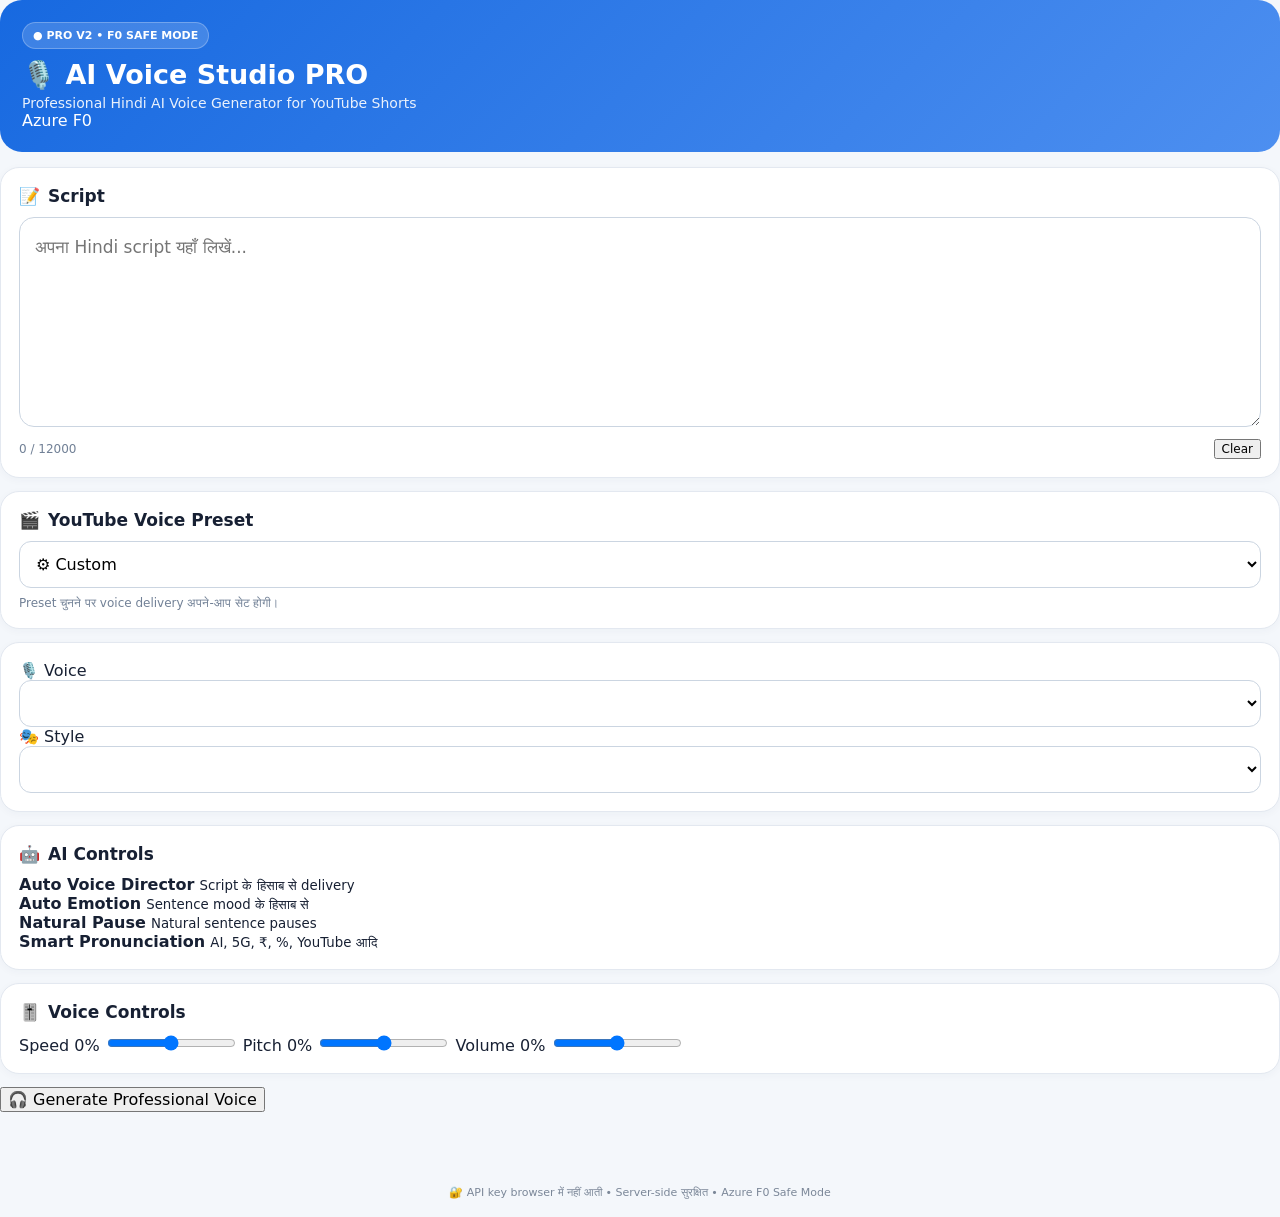
<file: index.html>
<!doctype html>
<html lang="hi">
<head>
<meta charset="utf-8">
<meta name="viewport" content="width=device-width,initial-scale=1">
<title>AI Voice Studio PRO V2</title>
<link rel="stylesheet" href="/static/style.css">
</head>

<body>
<div class="app">

<header class="hero">
  <div>
    <span class="pro-badge">● PRO V2 • F0 SAFE MODE</span>
    <h1>🎙️ AI Voice Studio PRO</h1>
    <p>Professional Hindi AI Voice Generator for YouTube Shorts</p>
  </div>
  <div class="safe">Azure F0</div>
</header>

<section class="card">
  <div class="section-title">📝 <b>Script</b></div>

  <textarea
    id="text"
    maxlength="12000"
    placeholder="अपना Hindi script यहाँ लिखें..."
  ></textarea>

  <div class="between">
    <span id="count">0 / 12000</span>
    <button id="clear" class="small">Clear</button>
  </div>
</section>

<section class="card">
  <div class="section-title">
    🎬 <b>YouTube Voice Preset</b>
  </div>

  <select id="preset">
    <option value="custom">⚙️ Custom</option>
    <option value="viral_fact">🔥 Viral Fact</option>
    <option value="news">📰 News</option>
    <option value="mystery">😱 Mystery</option>
    <option value="story">📖 Storytelling</option>
    <option value="education">🎓 Education</option>
    <option value="emotional">❤️ Emotional</option>
    <option value="motivation">💪 Motivation</option>
    <option value="funny">😂 Funny</option>
  </select>

  <p class="hint">
    Preset चुनने पर voice delivery अपने-आप सेट होगी।
  </p>
</section>

<section class="card grid">

  <div>
    <label>🎙️ Voice</label>
    <select id="voice"></select>
  </div>

  <div>
    <label>🎭 Style</label>
    <select id="style"></select>
  </div>

</section>

<section class="card">

  <div class="section-title">
    🤖 <b>AI Controls</b>
  </div>

  <div class="toggle-row">

    <div>
      <span>
        <b>Auto Voice Director</b>
        <small>Script के हिसाब से delivery</small>
      </span>

      <label class="switch">
        <input id="auto_director" type="checkbox" checked>
        <i></i>
      </label>
    </div>

    <div>
      <span>
        <b>Auto Emotion</b>
        <small>Sentence mood के हिसाब से</small>
      </span>

      <label class="switch">
        <input id="auto_emotion" type="checkbox" checked>
        <i></i>
      </label>
    </div>

    <div>
      <span>
        <b>Natural Pause</b>
        <small>Natural sentence pauses</small>
      </span>

      <label class="switch">
        <input id="auto_pause" type="checkbox" checked>
        <i></i>
      </label>
    </div>

    <div>
      <span>
        <b>Smart Pronunciation</b>
        <small>AI, 5G, ₹, %, YouTube आदि</small>
      </span>

      <label class="switch">
        <input id="pronunciation" type="checkbox" checked>
        <i></i>
      </label>
    </div>

  </div>
</section>

<section class="card">

  <div class="section-title">
    🎚️ <b>Voice Controls</b>
  </div>

  <label>
    Speed <span id="rv">0%</span>
  </label>
  <input id="rate" type="range" min="-30" max="30" value="0">

  <label>
    Pitch <span id="pv">0%</span>
  </label>
  <input id="pitch" type="range" min="-20" max="20" value="0">

  <label>
    Volume <span id="vv">0%</span>
  </label>
  <input id="volume" type="range" min="-20" max="20" value="0">

</section>

<button id="generate">
  🎧 Generate Professional Voice
</button>

<p id="status"></p>

<section id="out" class="card hidden">

  <div class="section-title">
    🎧 <b>Voice Preview</b>
  </div>

  <audio id="audio" controls></audio>

  <a
    id="download"
    download="ai-voice-pro-v2.mp3"
  >
    ⬇️ Download MP3
  </a>

</section>

<footer>
  🔐 API key browser में नहीं आती • Server-side सुरक्षित • Azure F0 Safe Mode
</footer>

</div>

<script src="/static/app.js"></script>
</body>
    </html>
</file>
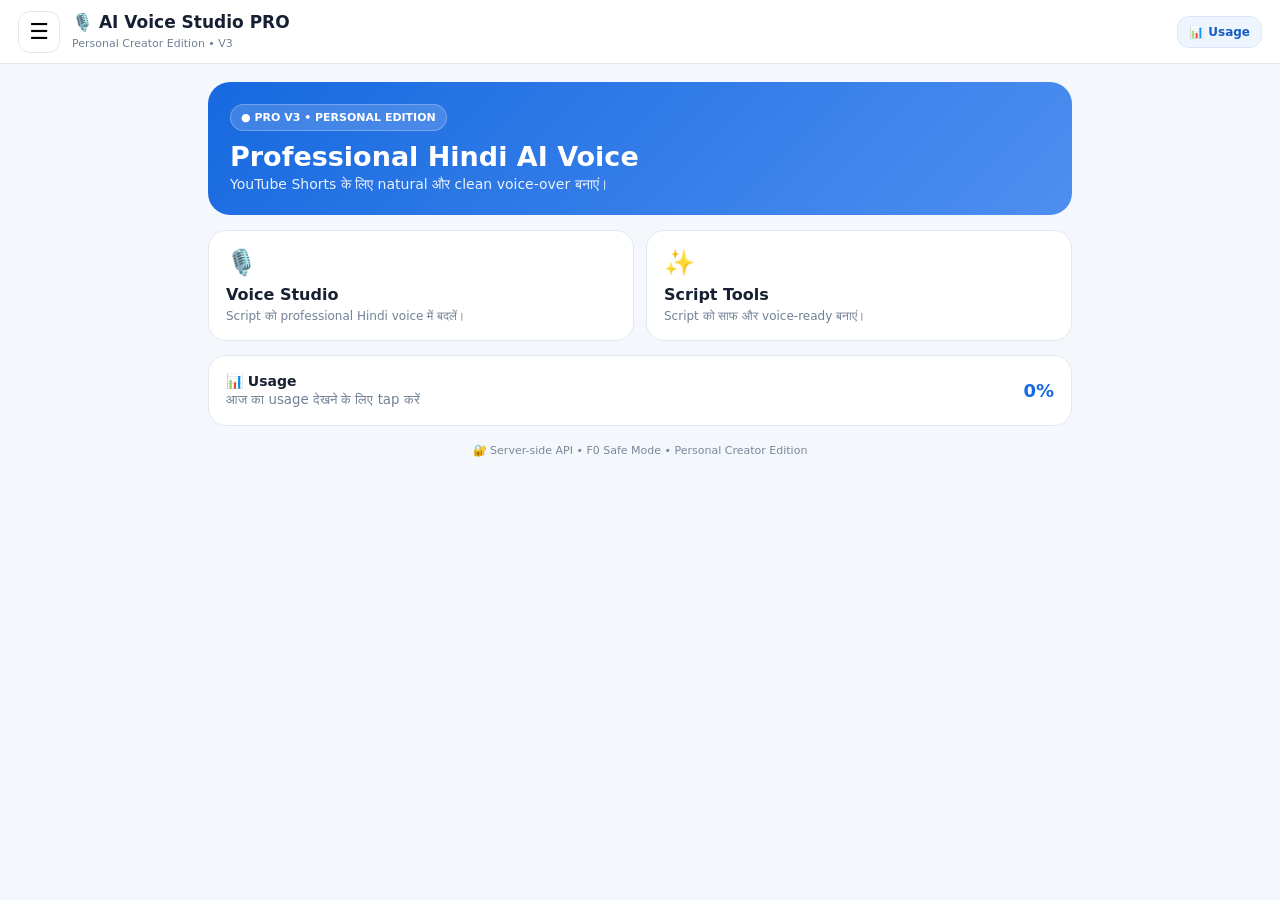
<file: static/index.html>
<!doctype html>
<html lang="hi">
<head>
<meta charset="utf-8">
<meta name="viewport" content="width=device-width,initial-scale=1">
<meta name="theme-color" content="#1769e0">

<title>AI Voice Studio PRO V3</title>

<link rel="stylesheet" href="/static/style.css">
</head>

<body>

<div class="app">

  <!-- TOP BAR -->
  <header class="topbar">

    <button id="menu_btn" class="menu-btn" aria-label="Menu">
      ☰
    </button>

    <div class="brand">
      <strong>🎙️ AI Voice Studio PRO</strong>
      <small>Personal Creator Edition • V3</small>
    </div>

    <button id="usage_mini" class="usage-mini">
      📊 Usage
    </button>

  </header>


  <!-- SIDEBAR -->

  <aside id="sidebar" class="sidebar">

    <div class="sidebar-head">

      <div class="sidebar-title">
        🎙️ AI Voice Studio
      </div>

      <button id="close_sidebar" class="close-sidebar">
        ×
      </button>

    </div>


    <nav class="nav">

      <button class="active" data-section="dashboard">
        🏠 Dashboard
      </button>

      <button data-section="voice">
        🎙️ Voice Studio
      </button>

      <button data-section="script">
        📝 Script Tools
      </button>

      <button id="history_nav">
        🕘 History
      </button>

      <button id="usage_nav">
        📊 Usage
      </button>

      <button id="settings_nav">
        ⚙️ Settings
      </button>

    </nav>

  </aside>

  <div id="overlay" class="overlay"></div>


  <!-- MAIN -->

  <main class="main">

    <!-- HERO -->

    <section class="hero">

      <span class="pro-badge">
        ● PRO V3 • PERSONAL EDITION
      </span>

      <h1>
        Professional Hindi AI Voice
      </h1>

      <p>
        YouTube Shorts के लिए natural और clean voice-over बनाएं।
      </p>

    </section>


    <!-- DASHBOARD -->

    <section id="dashboard_section">

      <div class="dashboard-grid">

        <button class="tool-card" data-open="voice">

          <div class="tool-icon">
            🎙️
          </div>

          <h3>
            Voice Studio
          </h3>

          <p>
            Script को professional Hindi voice में बदलें।
          </p>

        </button>


        <button class="tool-card" data-open="script">

          <div class="tool-icon">
            ✨
          </div>

          <h3>
            Script Tools
          </h3>

          <p>
            Script को साफ और voice-ready बनाएं।
          </p>

        </button>

      </div>


      <!-- USAGE -->

      <button id="usage_card" class="tool-card usage-card">

        <div class="usage-info">

          <b>
            📊 Usage
          </b>

          <small id="usage_summary">
            आज का usage देखने के लिए tap करें
          </small>

        </div>

        <div id="usage_percent" class="usage-percent">
          0%
        </div>

      </button>


      <!-- RECENT -->


    </section>


    <!-- VOICE STUDIO -->

    <section id="voice_section" class="hidden">

      <div class="card">

        <div class="section-title">
          📝 <b>Script</b>
        </div>

        <textarea
          id="text"
          maxlength="12000"
          placeholder="अपना Hindi script यहाँ लिखें..."
        ></textarea>

        <div class="between">

          <span id="count">
            0 / 12000
          </span>

          <button id="clear" class="small-btn">
            Clear
          </button>

        </div>

      </div>


      <!-- PRESET -->

      <div class="card">

        <div class="section-title">
          🎬 <b>YouTube Voice Preset</b>
        </div>

        <select id="preset">

          <option value="custom">
            ⚙️ Custom
          </option>

          <option value="viral_fact">
            🔥 Viral Fact
          </option>

          <option value="news">
            📰 News
          </option>

          <option value="mystery">
            😱 Mystery
          </option>

          <option value="story">
            📖 Storytelling
          </option>

          <option value="education">
            🎓 Education
          </option>

          <option value="emotional">
            ❤️ Emotional
          </option>

          <option value="motivation">
            💪 Motivation
          </option>

          <option value="funny">
            😂 Funny
          </option>

        </select>

        <p class="hint">
          Preset voice delivery को automatically adjust करता है।
        </p>

      </div>


      <!-- VOICE -->
<!-- VOICE ENGINE AND VOICE SELECTOR -->

<div class="card">

  <div class="section-title">
    ⚙️ <b>Voice Engine</b>
  </div>

  <label for="engine" class="field-label">
    Choose Voice Engine
  </label>

  <select id="engine">
    <option value="edge" selected>🟢 Edge TTS</option>
    <option value="azure">🔵 Azure Speech</option>
  </select>

  <p class="hint">
    Edge TTS से आवाज बनाने की कोशिश करें।
    Azure Speech के लिए सक्रिय Azure सेवा आवश्यक है।
  </p>

  <div class="section-title" style="margin-top:20px">
    🎙️ <b>Select Voice</b>
  </div>

  <div class="voice-select-row">

    <select id="voice">
      <option value="arjun">Arjun — Male</option>
    </select>

    <button
      id="selected_voice_preview"
      class="voice-select-preview"
      type="button"
      aria-label="Preview selected voice"
    >
      ▶
    </button>

  </div>

  <audio
    id="preview_audio"
    class="hidden"
    controls
  ></audio>

</div>


      <!-- AI CONTROLS -->

      <div class="card">

        <div class="section-title">
          🤖 <b>AI Controls</b>
        </div>

        <div class="control-list">


          <div class="control-item">

            <span>
              <b>Auto Voice Director</b>
              <small>Script के अनुसार delivery</small>
            </span>

            <label class="switch">

              <input
                id="auto_director"
                type="checkbox"
                checked
              >

              <i></i>

            </label>

          </div>


          <div class="control-item">

            <span>
              <b>Auto Emotion</b>
              <small>Sentence mood के अनुसार</small>
            </span>

            <label class="switch">

              <input
                id="auto_emotion"
                type="checkbox"
                checked
              >

              <i></i>

            </label>

          </div>


          <div class="control-item">

            <span>
              <b>Natural Pause</b>
              <small>Natural sentence pauses</small>
            </span>

            <label class="switch">

              <input
                id="auto_pause"
                type="checkbox"
                checked
              >

              <i></i>

            </label>

          </div>


          <div class="control-item">

            <span>
              <b>Smart Pronunciation</b>
              <small>AI, YouTube, 5G, ₹ और %</small>
            </span>

            <label class="switch">

              <input
                id="pronunciation"
                type="checkbox"
                checked
              >

              <i></i>

            </label>

          </div>


        </div>

      </div>


      <!-- VOICE BOOST -->

      <div class="card">

        <div class="section-title">
          🔊 <b>Voice Boost</b>
        </div>

        <div class="boost-grid">

          <button class="boost-btn active" data-boost="0">
            Normal
          </button>

          <button class="boost-btn" data-boost="5">
            +5%
          </button>

          <button class="boost-btn" data-boost="10">
            +10%
          </button>

          <button class="boost-btn" data-boost="15">
            +15%
          </button>

        </div>

      </div>


      <!-- ADVANCED VOICE -->

      <div class="card">

        <div class="section-title">
          🎚️ <b>Voice Controls</b>
        </div>


        <div class="value-control">

          <span>
            Speed
          </span>

          <button id="rate_minus">
            −
          </button>

          <span id="rate_value" class="value-display">
            0%
          </span>

          <button id="rate_plus">
            +
          </button>

        </div>


        <div class="value-control">

          <span>
            Pitch
          </span>

          <button id="pitch_minus">
            −
          </button>

          <span id="pitch_value" class="value-display">
            0%
          </span>

          <button id="pitch_plus">
            +
          </button>

        </div>


        <div class="value-control">

          <span>
            Volume
          </span>

          <button id="volume_minus">
            −
          </button>

          <span id="volume_value" class="value-display">
            0%
          </span>

          <button id="volume_plus">
            +
          </button>

        </div>


        <button
          id="advanced_toggle"
          class="preview-btn"
        >
          ⚙️ Advanced Controls
        </button>


        <div
          id="advanced_controls"
          class="advanced hidden"
        >

          <p class="hint">
            Speed: -30% से +30%
          </p>

          <p class="hint">
            Pitch: -20% से +20%
          </p>

          <p class="hint">
            Volume: -20% से +20%
          </p>

        </div>

      </div>


      <!-- GENERATE -->

      <button
        id="preview"
        class="preview-btn"
      >
        ▶️ Quick Voice Preview
      </button>


      <button
        id="generate"
        class="generate"
      >
        🎧 Generate Professional Voice
      </button>


      <p id="status"></p>


      <!-- OUTPUT -->

      <section
        id="out"
        class="card hidden"
      >

        <div class="section-title">
          🎧 <b>Voice Preview</b>
        </div>

        <audio
          id="audio"
          controls
        ></audio>

        <a
          id="download"
          class="download"
          download="ai-voice-pro-v3.mp3"
        >
          ⬇️ Download MP3
        </a>

      </section>

    </section>


    <!-- SCRIPT TOOLS -->

    <section
      id="script_section"
      class="hidden"
    >

      <div class="card">

        <div class="section-title">
          ✨ <b>AI Script</b>
        </div>

        <p class="hint">
          Topic से Shorts script तैयार करने के लिए।
        </p>

        <textarea
          id="script_topic"
          placeholder="उदाहरण: अंतरिक्ष के 5 रोचक तथ्य"
        ></textarea>

        <button
          id="script_generate"
          class="generate"
        >
          ✨ Generate Script
        </button>

      </div>


      <div class="card">

        <div class="section-title">
          🧹 <b>Clean Script</b>
        </div>

        <textarea
          id="clean_text"
          placeholder="अपनी rough script यहाँ डालें..."
        ></textarea>

        <button
          id="clean_script"
          class="preview-btn"
        >
          🧹 Clean Script
        </button>

      </div>


      <div
        id="script_result"
        class="card hidden"
      >

        <div class="section-title">
          📝 <b>Result</b>
        </div>

        <textarea
          id="script_output"
        ></textarea>

        <button
          id="use_script"
          class="generate"
        >
          🎙️ Use in Voice Studio
        </button>

      </div>

    </section>


    <!-- HISTORY -->

    <section
      id="history_section"
      class="hidden"
    >

      <div class="card">

        <div class="section-title">
          🕘 <b>Voice History</b>
        </div>

        <div id="history_list"></div>

      </div>

    </section>


    <!-- SETTINGS -->

<section
  id="settings_section"
  class="hidden"
>

  <div class="card settings-card">

    <div class="section-title">
      ⚙️ <b>Settings</b>
    </div>

    <p class="hint">
      Voice Studio की default settings यहाँ बदलें।
    </p>


    <!-- DEFAULT VOICE -->

    <div class="setting-item">

      <label>
        Default Voice
      </label>

      <select id="setting_voice">
        <option value="arjun">Arjun — Male</option>
      </select>

    </div>


    <!-- DEFAULT PRESET -->

    <div class="setting-item">

      <label>
        Default Preset
      </label>

      <select id="setting_preset">

        <option value="custom">⚙️ Custom</option>

        <option value="viral_fact">🔥 Viral Fact</option>

        <option value="news">📰 News</option>

        <option value="mystery">😱 Mystery</option>

        <option value="story">📖 Storytelling</option>

        <option value="education">🎓 Education</option>

        <option value="emotional">❤️ Emotional</option>

        <option value="motivation">💪 Motivation</option>

        <option value="funny">😂 Funny</option>

      </select>

    </div>


    <!-- DEFAULT SPEED -->

    <div class="setting-item">

      <label>
        Default Speed
      </label>

      <select id="setting_rate">

        <option value="-10">-10%</option>
        <option value="-5">-5%</option>
        <option value="0" selected>0%</option>
        <option value="5">+5%</option>
        <option value="10">+10%</option>

      </select>

    </div>


    <!-- DEFAULT PITCH -->

    <div class="setting-item">

      <label>
        Default Pitch
      </label>

      <select id="setting_pitch">

        <option value="-10">-10%</option>
        <option value="-5">-5%</option>
        <option value="0" selected>0%</option>
        <option value="5">+5%</option>
        <option value="10">+10%</option>

      </select>

    </div>


    <!-- DEFAULT VOLUME -->

    <div class="setting-item">

      <label>
        Default Volume
      </label>

      <select id="setting_volume">

        <option value="-10">-10%</option>
        <option value="-5">-5%</option>
        <option value="0" selected>0%</option>
        <option value="5">+5%</option>
        <option value="10">+10%</option>

      </select>

    </div>


    <!-- TOGGLES -->

    <div class="setting-item toggle-setting">

      <span>
        <b>Auto Voice Director</b>
        <small>Script के अनुसार delivery</small>
      </span>

      <label class="switch">

        <input
          id="setting_director"
          type="checkbox"
          checked
        >

        <i></i>

      </label>

    </div>


    <div class="setting-item toggle-setting">

      <span>
        <b>Auto Emotion</b>
        <small>Sentence mood के अनुसार</small>
      </span>

      <label class="switch">

        <input
          id="setting_emotion"
          type="checkbox"
          checked
        >

        <i></i>

      </label>

    </div>


    <div class="setting-item toggle-setting">

      <span>
        <b>Natural Pause</b>
        <small>Natural sentence pauses</small>
      </span>

      <label class="switch">

        <input
          id="setting_pause"
          type="checkbox"
          checked
        >

        <i></i>

      </label>

    </div>


    <div class="setting-item toggle-setting">

      <span>
        <b>Smart Pronunciation</b>
        <small>AI, YouTube, 5G, ₹ और %</small>
      </span>

      <label class="switch">

        <input
          id="setting_pronunciation"
          type="checkbox"
          checked
        >

        <i></i>

      </label>

    </div>


    <button
      id="save_settings"
      class="generate settings-save"
    >
      💾 Save Settings
    </button>


    <p
      id="settings_status"
      class="settings-status"
    ></p>


    <p class="hint">
      Settings इसी device के browser में save रहेंगी।
    </p>

  </div>

</section>


    <footer>
      🔐 Server-side API • F0 Safe Mode • Personal Creator Edition
    </footer>

  </main>


  <!-- USAGE MODAL -->

  <div
    id="usage_modal"
    class="modal"
  >

    <div class="modal-box">

      <div class="modal-head">

        <h3>
          📊 Usage Details
        </h3>

        <button
          id="usage_close"
          class="modal-close"
        >
          ×
        </button>

      </div>


      <p>
       This Month's Characters
      </p>

      <div class="usage-bar">
        <div
          id="usage_fill"
          class="usage-fill"
        ></div>
      </div>


      <div class="usage-info">

        <b>
          Used
        </b>

        <small id="usage_used">
          0 characters
        </small>

      </div>


      <br>


      <div class="usage-info">

        <b>
          Remaining
        </b>

        <small id="usage_remaining">
          App limit not configured
        </small>

      </div>


      <br>


      <div class="usage-info">

        <b>
          Voices Generated
        </b>

        <small id="usage_generations">
          0
        </small>

      </div>


      <br>


      <div class="usage-info">

        <b>
          Last Generation
        </b>

        <small id="usage_last">
          अभी कोई generation नहीं
        </small>

      </div>


      <p class="hint">
        यह App Usage counter है। इसे Azure की वास्तविक remaining quota न समझें।
      </p>

    </div>

  </div>


<script src="/static/app.js"></script>

</div>

</body>
  </html>
</file>
<file: static/style.css>
*{
  box-sizing:border-box;
}

:root{
  --bg:#f4f7fb;
  --card:#ffffff;
  --text:#172033;
  --muted:#718096;
  --border:#e3e8f0;
  --primary:#1769e0;
  --soft:#eef5ff;
  --danger:#d93025;
  --success:#16833a;
}

html,
body{
  margin:0;
  padding:0;
  background:var(--bg);
  color:var(--text);
  font-family:system-ui,-apple-system,"Segoe UI",Roboto,sans-serif;
}

body{
  min-height:100vh;
}

button,
select,
textarea,
input{
  font:inherit;
}

button{
  cursor:pointer;
}

/* TOPBAR */

.topbar{
  height:64px;
  background:#fff;
  border-bottom:1px solid var(--border);
  display:flex;
  align-items:center;
  gap:12px;
  padding:0 18px;
  position:sticky;
  top:0;
  z-index:30;
}

.menu-btn{
  width:42px;
  height:42px;
  border:1px solid var(--border);
  background:#fff;
  border-radius:12px;
  font-size:22px;
}

.brand{
  flex:1;
}

.brand strong{
  display:block;
  font-size:17px;
}

.brand small{
  color:var(--muted);
  font-size:11px;
}

.usage-mini{
  border:1px solid #dbe8fb;
  background:var(--soft);
  color:#145cc4;
  border-radius:12px;
  padding:8px 11px;
  font-size:12px;
  font-weight:800;
}

/* SIDEBAR */

.sidebar{
  position:fixed;
  top:0;
  left:-290px;
  width:280px;
  height:100vh;
  background:#fff;
  border-right:1px solid var(--border);
  z-index:100;
  padding:18px;
  transition:left .22s ease;
  overflow-y:auto;
}

.sidebar.open{
  left:0;
}

.sidebar-head{
  display:flex;
  align-items:center;
  justify-content:space-between;
  margin-bottom:22px;
}

.sidebar-title{
  font-weight:850;
  font-size:18px;
}

.close-sidebar{
  width:38px;
  height:38px;
  border:0;
  background:#f1f4f8;
  border-radius:10px;
  font-size:20px;
}

.nav{
  display:flex;
  flex-direction:column;
  gap:6px;
}

.nav button{
  width:100%;
  border:0;
  background:#fff;
  text-align:left;
  padding:13px;
  border-radius:12px;
  font-weight:700;
  color:var(--text);
}

.nav button:hover,
.nav button.active{
  background:var(--soft);
  color:var(--primary);
}

.overlay{
  display:none;
  position:fixed;
  inset:0;
  background:rgba(0,0,0,.35);
  z-index:90;
}

.overlay.show{
  display:block;
}

/* MAIN */

.main{
  max-width:900px;
  margin:auto;
  padding:18px;
}

/* HERO */

.hero{
  background:linear-gradient(135deg,#1769e0,#4d8ff0);
  color:#fff;
  border-radius:22px;
  padding:22px;
  margin-bottom:15px;
}

.pro-badge{
  display:inline-block;
  background:rgba(255,255,255,.16);
  border:1px solid rgba(255,255,255,.25);
  padding:6px 10px;
  border-radius:999px;
  font-size:11px;
  font-weight:800;
}

.hero h1{
  margin:10px 0 4px;
  font-size:27px;
}

.hero p{
  margin:0;
  opacity:.9;
  font-size:14px;
}

/* DASHBOARD */

.dashboard-grid{
  display:grid;
  grid-template-columns:1fr 1fr;
  gap:12px;
  margin-bottom:14px;
}

.tool-card{
  background:var(--card);
  border:1px solid var(--border);
  border-radius:18px;
  padding:17px;
  text-align:left;
}

button.tool-card{
  color:var(--text);
}

.tool-card h3{
  margin:0 0 5px;
  font-size:16px;
}

.tool-card p{
  margin:0;
  color:var(--muted);
  font-size:12px;
}

.tool-icon{
  font-size:25px;
  margin-bottom:8px;
}

/* CARD */

.card{
  background:var(--card);
  border:1px solid var(--border);
  border-radius:19px;
  padding:18px;
  margin:13px 0;
  box-shadow:0 2px 8px rgba(25,45,75,.035);
}

.section-title{
  display:flex;
  align-items:center;
  gap:8px;
  font-size:17px;
  margin-bottom:11px;
}

.hint{
  color:var(--muted);
  font-size:12px;
  margin:8px 0 0;
}

/* SCRIPT */

textarea{
  width:100%;
  min-height:210px;
  resize:vertical;
  border:1px solid #cbd5e1;
  border-radius:15px;
  padding:15px;
  font-size:17px;
  line-height:1.65;
  outline:none;
  background:#fff;
}

textarea:focus,
select:focus{
  border-color:var(--primary);
  box-shadow:0 0 0 3px rgba(23,105,224,.08);
}

.between{
  display:flex;
  justify-content:space-between;
  align-items:center;
  margin-top:8px;
  color:var(--muted);
  font-size:12px;
}

.small-btn{
  border:0;
  background:#eef1f5;
  padding:9px 13px;
  border-radius:10px;
  font-weight:750;
}

/* SELECT */

select{
  width:100%;
  border:1px solid #cbd5e1;
  border-radius:12px;
  padding:12px;
  background:#fff;
  outline:none;
}

/* CONTROL LIST */

.control-list{
  display:flex;
  flex-direction:column;
}

.control-item{
  display:flex;
  align-items:center;
  justify-content:space-between;
  padding:13px 0;
  border-bottom:1px solid #edf0f4;
}

.control-item:last-child{
  border-bottom:0;
}

.control-item b{
  display:block;
  font-size:14px;
}

.control-item small{
  display:block;
  color:var(--muted);
  margin-top:3px;
  font-size:11px;
}

/* SWITCH */

.switch{
  position:relative;
  width:48px;
  height:28px;
  flex:none;
  margin:0;
}

.switch input{
  display:none;
}

.switch i{
  position:absolute;
  inset:0;
  background:#cbd5e1;
  border-radius:20px;
}

.switch i:before{
  content:"";
  position:absolute;
  width:22px;
  height:22px;
  left:3px;
  top:3px;
  background:#fff;
  border-radius:50%;
  transition:.2s;
}

.switch input:checked+i{
  background:var(--primary);
}

.switch input:checked+i:before{
  transform:translateX(20px);
}

/* COMPACT VOICE SELECT */

.voice-select-row{
  display:grid;
  grid-template-columns:1fr 48px;
  gap:8px;
  align-items:center;
}

.voice-select-row select{
  min-width:0;
}

.voice-select-preview{
  width:48px;
  height:48px;
  border:1px solid #cfe0f8;
  background:var(--soft);
  color:var(--primary);
  border-radius:12px;
  font-size:20px;
  font-weight:900;
}

.voice-select-preview:active{
  transform:scale(.97);
}

/* OLD VOICE CARDS HIDDEN */

.voice-list{
  display:none !important;
}

/* VALUE CONTROLS */

.value-control{
  display:grid;
  grid-template-columns:1fr 42px 70px 42px;
  align-items:center;
  gap:8px;
  margin:12px 0;
}

.value-control button{
  width:42px;
  height:38px;
  border:1px solid var(--border);
  background:#f8fafc;
  border-radius:10px;
  font-size:20px;
  font-weight:800;
}

.value-display{
  min-width:60px;
  text-align:center;
  font-weight:850;
}

.advanced{
  margin-top:12px;
  padding-top:12px;
  border-top:1px solid var(--border);
}

/* BOOST */

.boost-grid{
  display:grid;
  grid-template-columns:repeat(4,1fr);
  gap:8px;
}

.boost-btn{
  border:1px solid var(--border);
  background:#fff;
  padding:10px 5px;
  border-radius:10px;
  font-size:12px;
  font-weight:750;
}

.boost-btn.active{
  background:var(--soft);
  border-color:var(--primary);
  color:var(--primary);
}

/* BUTTONS */

.generate{
  width:100%;
  border:0;
  background:var(--primary);
  color:#fff;
  border-radius:15px;
  padding:16px;
  font-size:17px;
  font-weight:850;
  box-shadow:0 5px 14px rgba(23,105,224,.20);
}

.generate:disabled{
  opacity:.6;
}

.preview-btn{
  width:100%;
  border:1px solid #cfe0f8;
  background:var(--soft);
  color:#145cc4;
  border-radius:13px;
  padding:13px;
  font-weight:800;
  margin-top:8px;
}

/* STATUS */

#status{
  min-height:24px;
  text-align:center;
  font-weight:750;
}

.error{
  color:var(--danger);
}

.success{
  color:var(--success);
}

.loading{
  color:var(--primary);
}

/* AUDIO */

audio{
  width:100%;
  margin:5px 0 12px;
}

.download{
  display:block;
  text-align:center;
  background:#edf6ff;
  color:#145fb3;
  text-decoration:none;
  border-radius:12px;
  padding:13px;
  font-weight:800;
}

/* USAGE */

.usage-card{
  width:100%;
  display:flex;
  align-items:center;
  justify-content:space-between;
  gap:12px;
  color:var(--text);
  cursor:pointer;
}

.usage-info b{
  display:block;
  font-size:14px;
}

.usage-info small{
  color:var(--muted);
}

.usage-percent{
  font-size:18px;
  font-weight:900;
  color:var(--primary);
}

/* USAGE BAR */

.usage-bar{
  height:10px;
  background:#e8edf4;
  border-radius:20px;
  overflow:hidden;
  margin:10px 0 16px;
}

.usage-fill{
  height:100%;
  width:0;
  background:var(--primary);
  border-radius:20px;
  transition:width .25s ease;
}

/* MODAL */

.modal{
  position:fixed;
  inset:0;
  display:none;
  align-items:flex-end;
  justify-content:center;
  background:rgba(0,0,0,.38);
  z-index:200;
}

.modal.show{
  display:flex;
}

.modal-box{
  width:100%;
  max-width:560px;
  background:#fff;
  border-radius:22px 22px 0 0;
  padding:20px;
  max-height:85vh;
  overflow:auto;
}

.modal-head{
  display:flex;
  justify-content:space-between;
  align-items:center;
  margin-bottom:15px;
}

.modal-head h3{
  margin:0;
}

.modal-close{
  width:38px;
  height:38px;
  border:0;
  background:#eef1f5;
  border-radius:10px;
}

/* HISTORY */

.history-item{
  display:flex;
  align-items:center;
  justify-content:space-between;
  gap:10px;
  padding:12px 0;
  border-bottom:1px solid #edf0f4;
}

.history-item:last-child{
  border-bottom:0;
}

.history-item b{
  display:block;
  font-size:14px;
}

.history-item small{
  color:var(--muted);
}

/* HIDDEN */

.hidden{
  display:none !important;
}

/* FOOTER */

footer{
  text-align:center;
  color:#7b8798;
  font-size:11px;
  padding:18px 5px;
}

/* MOBILE */

@media(max-width:620px){

  .topbar{
    padding:0 12px;
  }

  .brand strong{
    font-size:15px;
  }

  .usage-mini{
    font-size:11px;
    padding:7px 8px;
  }

  .main{
    padding:12px;
  }

  .hero{
    border-radius:18px;
    padding:18px;
  }

  .hero h1{
    font-size:23px;
  }

  .dashboard-grid,
  .voice-list{
    grid-template-columns:1fr;
  }

  .card{
    padding:15px;
    border-radius:17px;
  }

  textarea{
    min-height:205px;
    font-size:16px;
  }

  .value-control{
    grid-template-columns:1fr 42px 65px 42px;
  }

  .boost-grid{
    grid-template-columns:repeat(2,1fr);
  }

  .modal-box{
    border-radius:20px 20px 0 0;
  }

}
/* =========================
   SETTINGS
========================= */

.settings-card{
  margin-bottom:20px;
}

.setting-item{
  margin:14px 0;
}

.setting-item label{
  display:block;
  font-size:13px;
  font-weight:800;
  margin-bottom:7px;
}

.setting-item select{
  width:100%;
}

.toggle-setting{
  display:flex;
  align-items:center;
  justify-content:space-between;
  gap:12px;
  padding:12px 0;
  border-bottom:1px solid #edf0f4;
}

.toggle-setting:last-of-type{
  border-bottom:0;
}

.toggle-setting span{
  flex:1;
}

.toggle-setting b{
  display:block;
  font-size:13px;
}

.toggle-setting small{
  display:block;
  color:var(--muted);
  font-size:11px;
  margin-top:3px;
}

.settings-save{
  margin-top:15px;
}

.settings-status{
  min-height:20px;
  text-align:center;
  color:var(--success);
  font-size:13px;
  font-weight:800;
  margin:8px 0 0;
}
</file>
